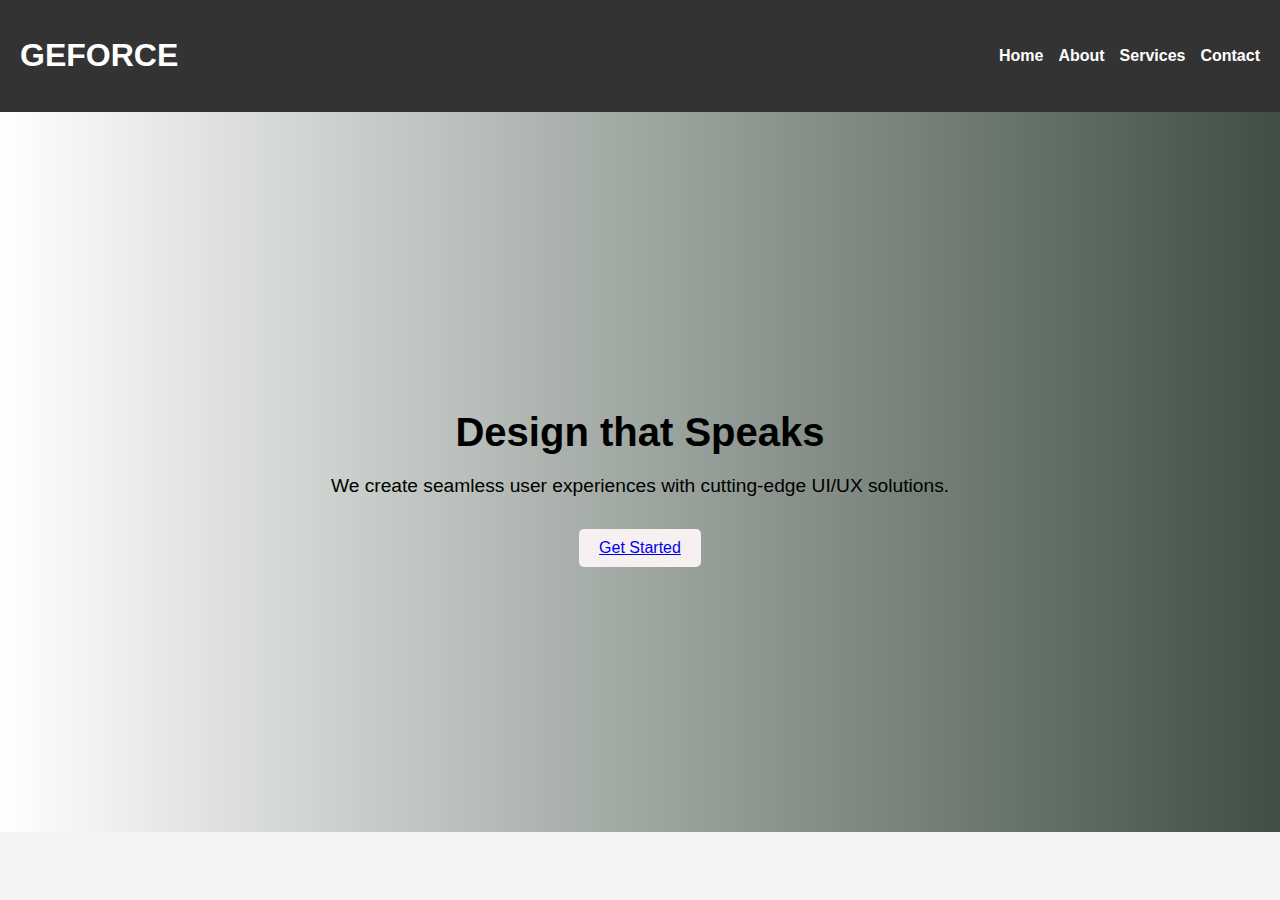
<file: index.html>
<!DOCTYPE html>
<html lang="en">
<head>
    <meta charset="UTF-8">
    <meta name="viewport" content="width=device-width, initial-scale=1.0">
    <title>UI/UX Design Landing Page</title>
    <link rel="stylesheet" href="style.css">
</head>
<body>
    <header>
        <nav>
            <h1>GEFORCE</h1>
            <ul>
                <li><a href="#">Home</a></li>
                <li><a href="about.html">About</a></li>
                <li><a href="serice.html">Services</a></li>
                <li><a href="contact.html">Contact</a></li>
            </ul>
        </nav>
    </header>
    
    <section class="hero">
        <div class="hero-content">
            <h2>Design that Speaks</h2>
            <p>We create seamless user experiences with cutting-edge UI/UX solutions.</p>
            <button id="cta-btn"><a href="Getstarted.html">Get Started</a></button>
        </div>
    </section>
</body>
</html>
</file>
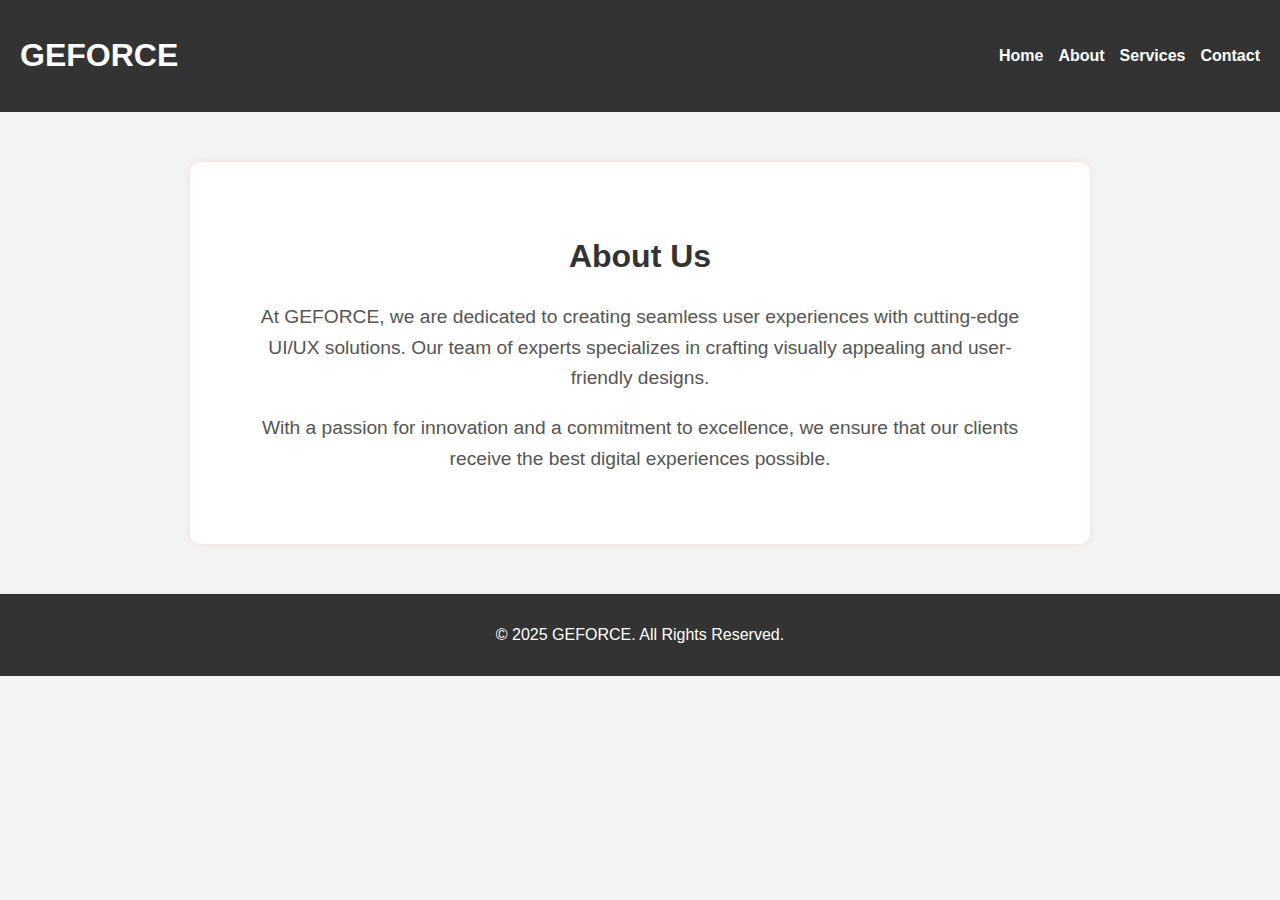
<file: about.html>
<!DOCTYPE html>
<html lang="en">
<head>
    <meta charset="UTF-8">
    <meta name="viewport" content="width=device-width, initial-scale=1.0">
    <title>About Us - GEFORCE</title>
    <link rel="stylesheet" href="about.css">
</head>
<body>
    <header>
        <nav>
            <h1>GEFORCE</h1>
            <ul>
                <li><a href="index.html">Home</a></li>
                <li><a href="about.html">About</a></li>
                <li><a href="serice.html">Services</a></li>
                <li><a href="contact.html">Contact</a></li>
            </ul>
        </nav>
    </header>
    
    <section class="about">
        <h2>About Us</h2>
        <p>At GEFORCE, we are dedicated to creating seamless user experiences with cutting-edge UI/UX solutions. Our team of experts specializes in crafting visually appealing and user-friendly designs.</p>
        <p>With a passion for innovation and a commitment to excellence, we ensure that our clients receive the best digital experiences possible.</p>
    </section>
    
    <footer>
        <p>&copy; 2025 GEFORCE. All Rights Reserved.</p>
    </footer>
</body>
</html>
</file>
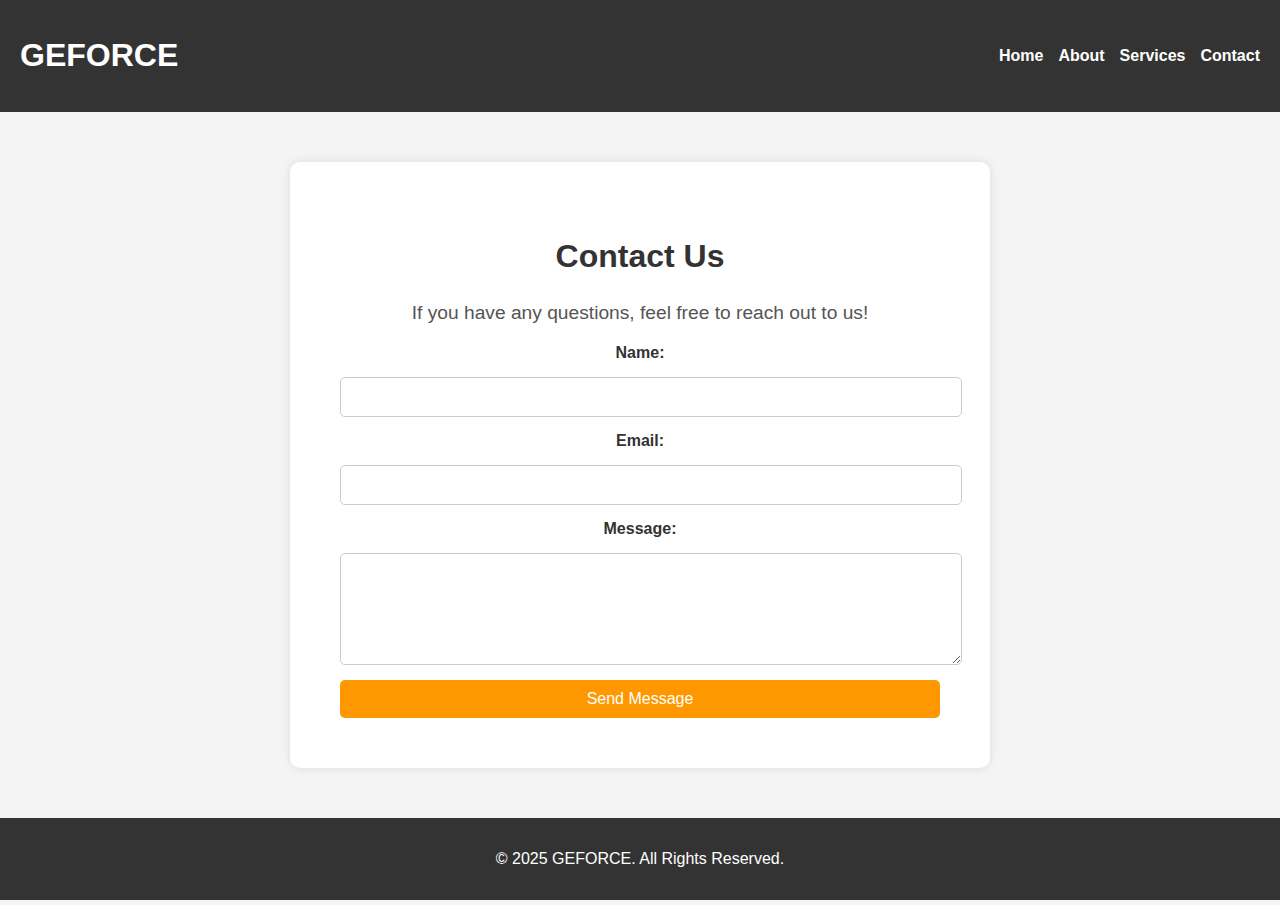
<file: contact.html>
<!DOCTYPE html>
<html lang="en">
<head>
    <meta charset="UTF-8">
    <meta name="viewport" content="width=device-width, initial-scale=1.0">
    <title>Contact Us - GEFORCE</title>
    <link rel="stylesheet" href="contact.css">
</head>
<body>
    <header>
        <nav>
            <h1>GEFORCE</h1>
            <ul>
                <li><a href="index.html">Home</a></li>
                <li><a href="about.html">About</a></li>
                <li><a href="serice.html">Services</a></li>
                <li><a href="contact.html">Contact</a></li>
            </ul>
        </nav>
    </header>
    
    <section class="contact">
        <h2>Contact Us</h2>
        <p>If you have any questions, feel free to reach out to us!</p>
        <form>
            <label for="name">Name:</label>
            <input type="text" id="name" name="name" required>
            
            <label for="email">Email:</label>
            <input type="email" id="email" name="email" required>
            
            <label for="message">Message:</label>
            <textarea id="message" name="message" rows="5" required></textarea>
            
            <button type="submit">Send Message</button>
        </form>
    </section>
    
    <footer>
        <p>&copy; 2025 GEFORCE. All Rights Reserved.</p>

        <script src="contact.js"></script>
    </footer>
</body>
</html>
</file>
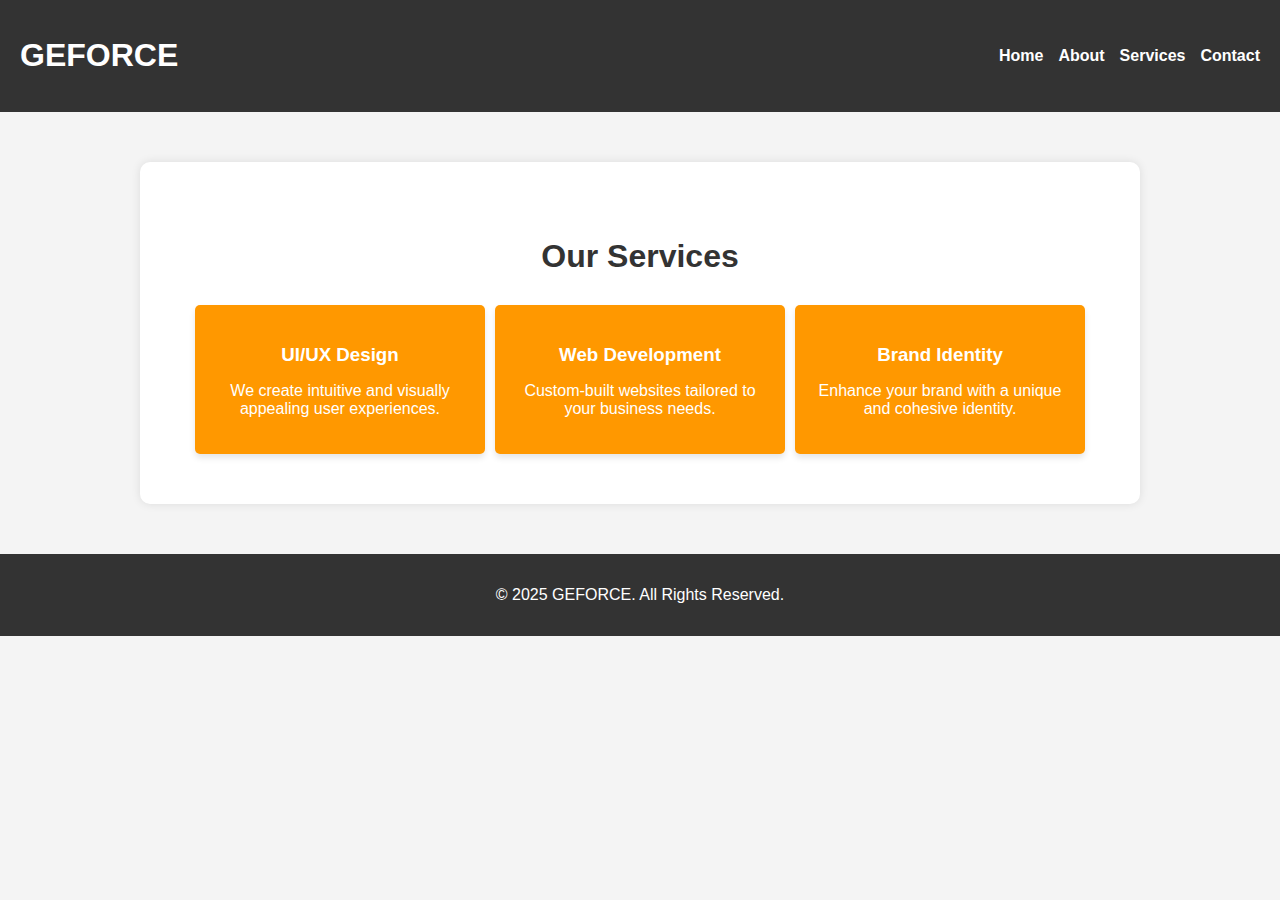
<file: serice.html>
<!DOCTYPE html>
<html lang="en">
<head>
    <meta charset="UTF-8">
    <meta name="viewport" content="width=device-width, initial-scale=1.0">
    <title>Services - GEFORCE</title>
    <link rel="stylesheet" href="service.css">
</head>
<body>
    <header>
        <nav>
            <h1>GEFORCE</h1>
            <ul>
                <li><a href="index.html">Home</a></li>
                <li><a href="about.html">About</a></li>
                <li><a href="services.html">Services</a></li>
                <li><a href="contact.html">Contact</a></li>
            </ul>
        </nav>
    </header>
    
    <section class="services">
        <h2>Our Services</h2>
        <div class="service-container">
            <div class="service-box">
                <h3>UI/UX Design</h3>
                <p>We create intuitive and visually appealing user experiences.</p>
            </div>
            <div class="service-box">
                <h3>Web Development</h3>
                <p>Custom-built websites tailored to your business needs.</p>
            </div>
            <div class="service-box">
                <h3>Brand Identity</h3>
                <p>Enhance your brand with a unique and cohesive identity.</p>
            </div>
        </div>
    </section>
    
    <footer>
        <p>&copy; 2025 GEFORCE. All Rights Reserved.</p>
    </footer>
</body>
</html>
</file>
<file: style.css>
body {
    font-family: Arial, sans-serif;
    margin: 0;
    padding: 0;
    box-sizing: border-box;
    background-color: #f4f4f4;
    text-align: center;
}

header {
    background: #333;
    color: white;
    padding: 1rem 0;
}

nav {
    display: flex;
    justify-content: space-between;
    align-items: center;
    padding: 0 20px;
}

nav ul {
    list-style: none;
    display: flex;
    gap: 15px;
}

nav ul li a {
    color: white;
    text-decoration: none;
    font-weight: bold;
}

.hero {
    display: flex;
    flex-direction: column;
    justify-content: center;
    align-items: center;
    height: 80vh;
    background: linear-gradient(to right, #ffffff, #3F4F44);
    color: rgb(0, 0, 0);
}

.hero-content h2 {
    font-size: 2.5rem;
    margin-bottom: 1rem;
}

.hero-content p {
    font-size: 1.2rem;
    margin-bottom: 2rem;
}

button#cta-btn {
    background: #F6F0F0;
    color: white;
    border: none;
    padding: 10px 20px;
    font-size: 1rem;
    cursor: pointer;
    border-radius: 5px;
    transition: background 0.3s ease;
}

button#cta-btn:hover {
    background: #ffffff;
}
</file>
<file: about.css>
body {
    font-family: Arial, sans-serif;
    margin: 0;
    padding: 0;
    box-sizing: border-box;
    background-color: #f4f4f4;
    text-align: center;
}

header {
    background: #333;
    color: white;
    padding: 1rem 0;
}

nav {
    display: flex;
    justify-content: space-between;
    align-items: center;
    padding: 0 20px;
}

nav ul {
    list-style: none;
    display: flex;
    gap: 15px;
}

nav ul li a {
    color: rgb(255, 255, 255);
    text-decoration: none;
    font-weight: bold;
}

.about {
    padding: 50px;
    background: rgb(255, 255, 255);
    max-width: 800px;
    margin: 50px auto;
    border-radius: 10px;
    box-shadow: 0 0 10px rgba(255, 0, 0, 0.1);
}

.about h2 {
    font-size: 2rem;
    color: #333;
}

.about p {
    font-size: 1.2rem;
    color: #555;
    line-height: 1.6;
}

footer {
    background: #333;
    color: white;
    padding: 1rem 0;
    position: relative;
    bottom: 0;
    width: 100%;
}
</file>
<file: contact.css>
body {
    font-family: Arial, sans-serif;
    margin: 0;
    padding: 0;
    box-sizing: border-box;
    background-color: #f4f4f4;
    text-align: center;
}

header {
    background: #333;
    color: white;
    padding: 1rem 0;
}

nav {
    display: flex;
    justify-content: space-between;
    align-items: center;
    padding: 0 20px;
}

nav ul {
    list-style: none;
    display: flex;
    gap: 15px;
}

nav ul li a {
    color: white;
    text-decoration: none;
    font-weight: bold;
}

.contact {
    padding: 50px;
    background: white;
    max-width: 600px;
    margin: 50px auto;
    border-radius: 10px;
    box-shadow: 0 0 10px rgba(0, 0, 0, 0.1);
}

.contact h2 {
    font-size: 2rem;
    color: #333;
}

.contact p {
    font-size: 1.2rem;
    color: #555;
    margin-bottom: 20px;
}

form {
    display: flex;
    flex-direction: column;
    gap: 15px;
}

label {
    font-size: 1rem;
    font-weight: bold;
    color: #333;
}

input, textarea {
    width: 100%;
    padding: 10px;
    border: 1px solid #ccc;
    border-radius: 5px;
    font-size: 1rem;
}

button {
    background: #ff9800;
    color: white;
    border: none;
    padding: 10px 20px;
    font-size: 1rem;
    cursor: pointer;
    border-radius: 5px;
    transition: background 0.3s ease;
}

button:hover {
    background: #e68900;
}

footer {
    background: #333;
    color: white;
    padding: 1rem 0;
    position: relative;
    bottom: 0;
    width: 100%;
}
</file>
<file: service.css>
body {
    font-family: Arial, sans-serif;
    margin: 0;
    padding: 0;
    box-sizing: border-box;
    background-color: #f4f4f4;
    text-align: center;
}

header {
    background: #333;
    color: white;
    padding: 1rem 0;
}

nav {
    display: flex;
    justify-content: space-between;
    align-items: center;
    padding: 0 20px;
}

nav ul {
    list-style: none;
    display: flex;
    gap: 15px;
}

nav ul li a {
    color: white;
    text-decoration: none;
    font-weight: bold;
}

.services {
    padding: 50px;
    background: white;
    max-width: 900px;
    margin: 50px auto;
    border-radius: 10px;
    box-shadow: 0 0 10px rgba(0, 0, 0, 0.1);
}

.services h2 {
    font-size: 2rem;
    color: #333;
}

.service-container {
    display: flex;
    justify-content: space-around;
    margin-top: 30px;
}

.service-box {
    background: #ff9800;
    color: white;
    padding: 20px;
    border-radius: 5px;
    width: 250px;
    box-shadow: 0 4px 6px rgba(0, 0, 0, 0.1);
}

.service-box h3 {
    margin-bottom: 10px;
}

footer {
    background: #333;
    color: white;
    padding: 1rem 0;
    position: relative;
    bottom: 0;
    width: 100%;
}
</file>
